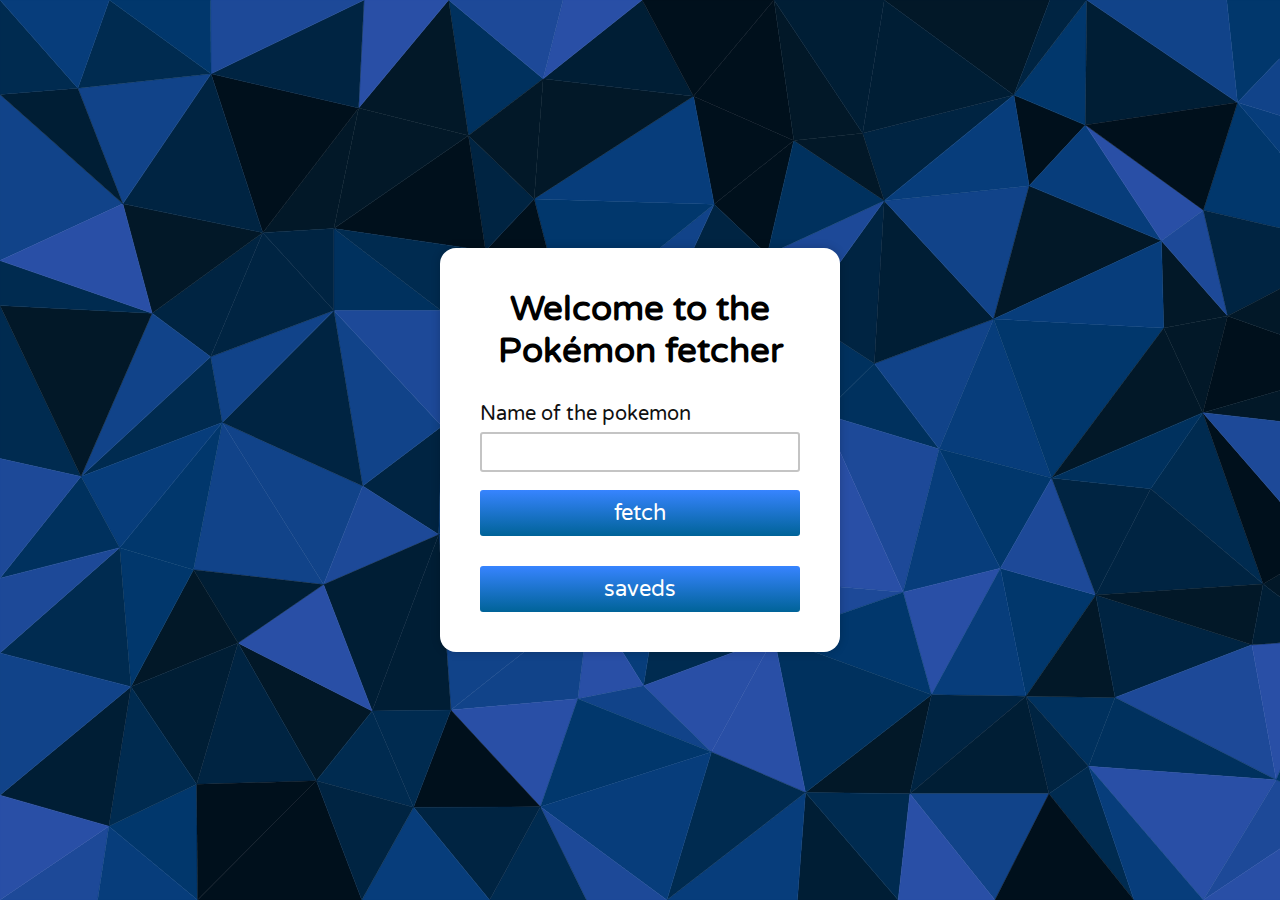
<file: src/main/resources/templates/index.html>
<html lang="EN">

<head>
    <link href="../static/css/index.css" th:href="@{/css/index.css}" rel="stylesheet" />
    <!-- Varela Round -->
    <link href="https://fonts.googleapis.com/css2?family=Varela+Round&display=swap" rel="stylesheet">
</head>

<main>
        <div class="fetch-box">

            <h2> Welcome to the Pokémon fetcher </h2>

            <form action="envioinfo" method="get">

                <div class="form-group">
                    <label>
                        Name of the pokemon
                        <input type="text" name="name" required>
                    </label>
                </div>

                <input type="submit" value="fetch">

            </form>

            <form action="envioguardados" method="get">

                <input type="submit" value="saveds">

            </form>

        </div>
</main>

</html>
</file>
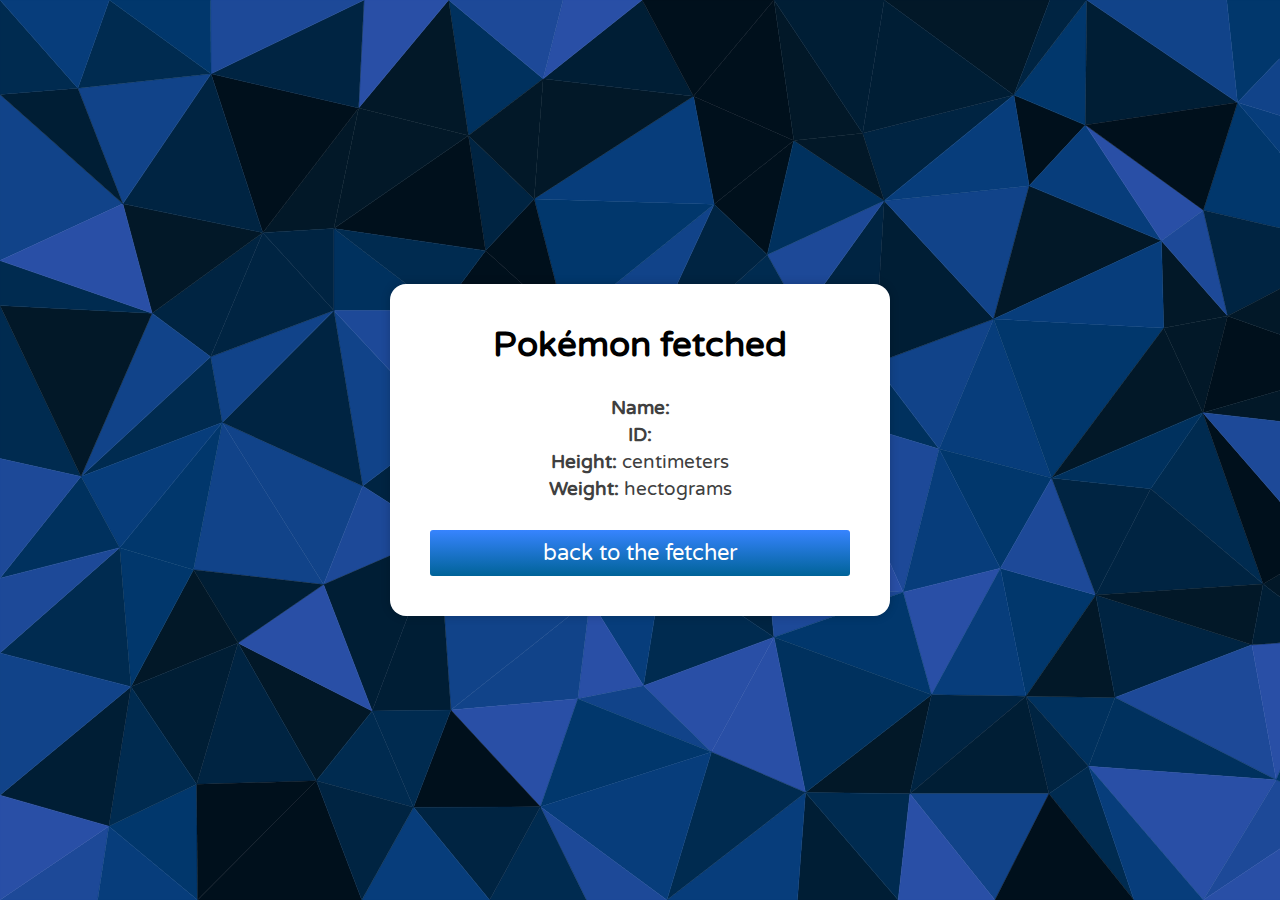
<file: src/main/resources/templates/pokemon.html>
<?xml version="1.0" encoding="" ?>
<html xmlns:th = "http://www.thymeleaf.org" lang="EN">

<head>
    <link href="../static/css/pokemon.css" th:href="@{/css/pokemon.css}" rel="stylesheet" />
    <!-- Varela Round -->
    <link href="https://fonts.googleapis.com/css2?family=Varela+Round&display=swap" rel="stylesheet">
</head>

<body>
    <div class="fetch-box">

        <h2> Pokémon fetched </h2>

        <div class="box-group">
            <p>
                <strong>Name:</strong>
                <span th:text="${pokemon.name}"></span>
            </p>
            <p>
                <strong>ID:</strong>
                <span th:text="${pokemon.id}"></span>
            </p>
            <p>
                <strong>Height:</strong>
                <span th:text="${pokemon.height}"></span>
                <span> centimeters</span>
            </p>
            <p>
                <strong>Weight:</strong>
                <span th:text="${pokemon.weight()}"></span>
                <span> hectograms</span>
            </p>
        </div>
        <form action="fetcher" method="get">
            <input type="submit" value="back to the fetcher">
        </form>
    </div>
</body>

</html>
</file>
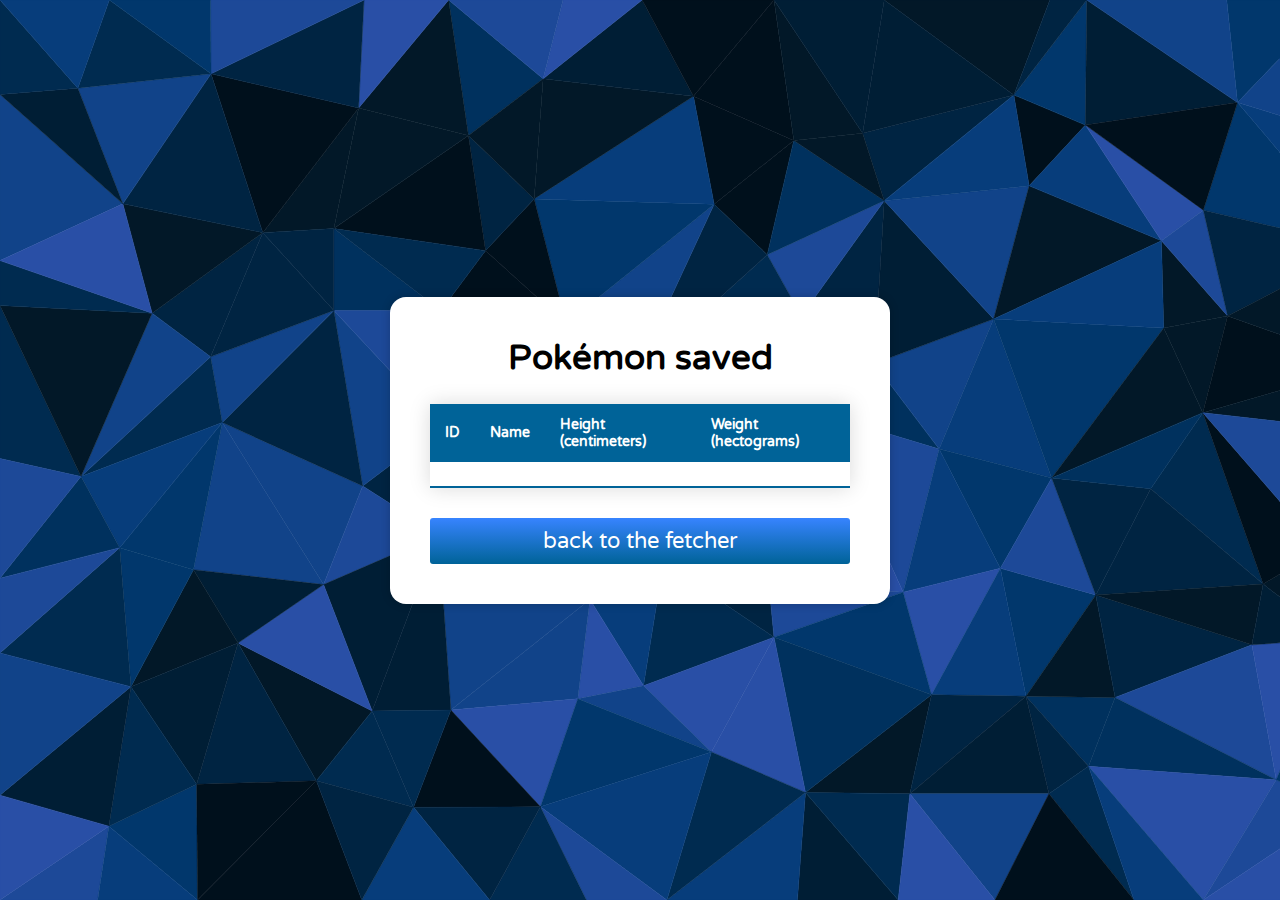
<file: src/main/resources/templates/saved.html>
<?xml version="1.0" encoding="" ?>
<html xmlns:th = "http://www.thymeleaf.org" lang="EN">

<head>
    <link href="../static/css/table.css" th:href="@{/css/table.css}" rel="stylesheet" />
    <link href="../static/css/pokemon.css" th:href="@{/css/pokemon.css}" rel="stylesheet" />
    <!-- Varela Round -->
    <link href="https://fonts.googleapis.com/css2?family=Varela+Round&display=swap" rel="stylesheet">
</head>

<body>

    <div class="fetch-box">

        <h2> Pokémon saved </h2>

        <table class="styled-table">

            <thead>
                <tr>
                    <th>ID</th>
                    <th>Name</th>
                    <th>Height (centimeters)</th>
                    <th>Weight (hectograms)</th>
                </tr>
            </thead>
            <tbody>
                <th:block th:each="pokemon : ${pokesaveds}">
                    <tr>
                        <td th:text="${pokemon.getId()}"></td>
                        <td th:text="${pokemon.getName()}"></td>
                        <td th:text="${pokemon.getHeight()}"></td>
                        <td th:text="${pokemon.getWeight()}"></td>
                    </tr>
                </th:block>
            </tbody>
        </table>

        <form action="fetcher" method="get">
            <input type="submit" value="back to the fetcher">
        </form>

    </div>

</body>

</html>
</file>
